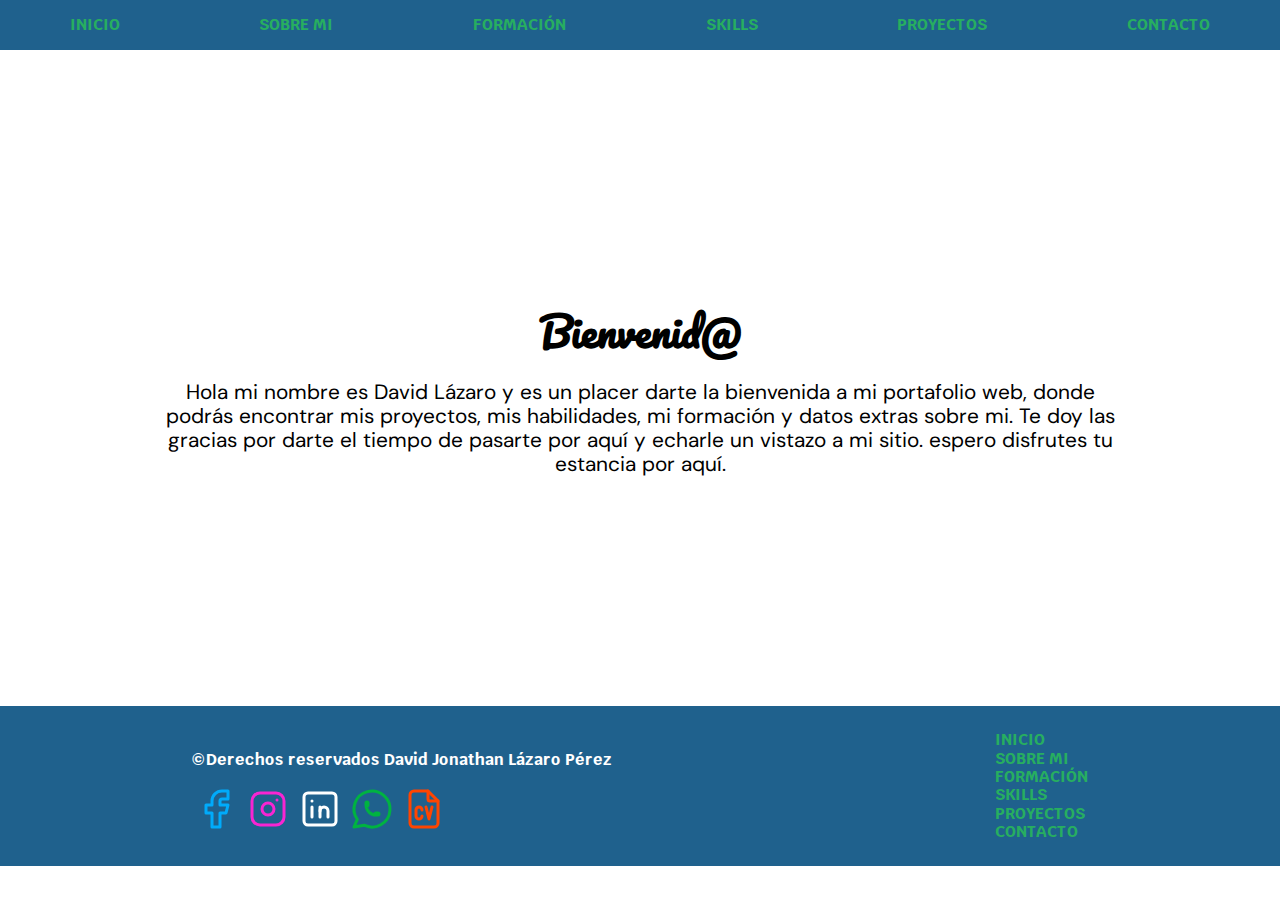
<file: Portafolio/index.html>
<!DOCTYPE html>
<html lang="es">
<head>
    <meta charset="UTF-8">
    <meta name="viewport" content="width=device-width, initial-scale=1.0">
    <link href="https://fonts.googleapis.com/css2?family=DM+Sans:wght@400;500;700&family=Krub:wght@400;700&family=Montserrat:wght@300;400;700&family=Open+Sans:wght@300;400;700&family=PT+Sans:wght@400;700&family=Pacifico&family=Rubik+Dirt&display=swap" rel="stylesheet">
    <link rel="stylesheet" href="css/normalize.css">
    <link rel="stylesheet" href="css/bases.css">
    <link rel="stylesheet" href="css/bienvenida.css">
    <title>Document</title>
</head>
<body>
    <header class="encabezado">
        <div class="navegacion">
            <a class="navegacion__enlace" href="index.html">Inicio</a>
            <a class="navegacion__enlace" href="sobre_mi.html">Sobre Mi</a>
            <a class="navegacion__enlace" href="formacion.html">Formación</a>
            <a class="navegacion__enlace" href="skills.html">Skills</a>
            <a class="navegacion__enlace" href="proyectos.html">Proyectos</a>
            <a class="navegacion__enlace" href="contacto.html">Contacto</a>
        </div>
    </header>

    <main class="principal">
        <h1 class="titulo__bienvenida">Bienvenid@</h1>
        <p class="texto__bienvenida">
            Hola mi nombre es David Lázaro y es un placer darte la bienvenida a mi portafolio web, 
            donde podrás encontrar mis proyectos, mis habilidades, mi formación y datos extras sobre mi. 
            Te doy las gracias por darte el tiempo de pasarte por aquí y echarle un vistazo a mi sitio. 
            espero disfrutes tu estancia por aquí.
        </p>
    </main>

    
        <footer class="footer">

        
            <div>
             <p class="texto__derechos">©Derechos reservados David Jonathan Lázaro Pérez</p>
             <div class="redes__sociales">
                 <a href="https://www.facebook.com/davidjonathan.lazaroperez/?mibextid=ZbWKwL" target="_blank" class="red__social">
                     <svg xmlns="http://www.w3.org/2000/svg" class="icon icon-tabler icon-tabler-brand-facebook" width="48" height="48" viewBox="0 0 24 24" stroke-width="1.5" stroke="#00abfb" fill="none" stroke-linecap="round" stroke-linejoin="round">
                     <path stroke="none" d="M0 0h24v24H0z" fill="none"/>
                     <path d="M7 10v4h3v7h4v-7h3l1 -4h-4v-2a1 1 0 0 1 1 -1h3v-4h-3a5 5 0 0 0 -5 5v2h-3" />
                   </svg>
                 </a>
                 <a href="https://instagram.com/david_jonathan_lp?igshid=NGExMmI2YTkyZg==" target="_blank" class="red__social">
                     <svg xmlns="http://www.w3.org/2000/svg" class="icon icon-tabler icon-tabler-brand-instagram" width="48" height="48" viewBox="0 0 24 24" stroke-width="1.5" stroke=" #f825d2 " fill="none" stroke-linecap="round" stroke-linejoin="round">
                         <path stroke="none" d="M0 0h24v24H0z" fill="none"/>
                         <path d="M4 4m0 4a4 4 0 0 1 4 -4h8a4 4 0 0 1 4 4v8a4 4 0 0 1 -4 4h-8a4 4 0 0 1 -4 -4z" />
                         <path d="M12 12m-3 0a3 3 0 1 0 6 0a3 3 0 1 0 -6 0" />
                         <path d="M16.5 7.5l0 .01" />
                       </svg>
                 </a>
                 <a href="https://www.linkedin.com/in/david-jonathan-l%C3%A1zaro-p%C3%A9rez-686651279" target="_blank" class="red__social">
                     <svg xmlns="http://www.w3.org/2000/svg" class="icon icon-tabler icon-tabler-brand-linkedin" width="48" height="48" viewBox="0 0 24 24" stroke-width="1.5" stroke="#ffffff" fill="none" stroke-linecap="round" stroke-linejoin="round">
                         <path stroke="none" d="M0 0h24v24H0z" fill="none"/>
                         <path d="M4 4m0 2a2 2 0 0 1 2 -2h12a2 2 0 0 1 2 2v12a2 2 0 0 1 -2 2h-12a2 2 0 0 1 -2 -2z" />
                         <path d="M8 11l0 5" />
                         <path d="M8 8l0 .01" />
                         <path d="M12 16l0 -5" />
                         <path d="M16 16v-3a2 2 0 0 0 -4 0" />
                       </svg>
                 </a>
                 <a href="https://api.whatsapp.com/send?phone=5511420551" class="red__social" target="_blank">
                     <svg xmlns="http://www.w3.org/2000/svg" class="icon icon-tabler icon-tabler-brand-whatsapp" width="48" height="48" viewBox="0 0 24 24" stroke-width="1.5" stroke="#00b341" fill="none" stroke-linecap="round" stroke-linejoin="round">
                         <path stroke="none" d="M0 0h24v24H0z" fill="none"/>
                         <path d="M3 21l1.65 -3.8a9 9 0 1 1 3.4 2.9l-5.05 .9" />
                         <path d="M9 10a.5 .5 0 0 0 1 0v-1a.5 .5 0 0 0 -1 0v1a5 5 0 0 0 5 5h1a.5 .5 0 0 0 0 -1h-1a.5 .5 0 0 0 0 1" />
                       </svg>
                 </a>
                 <a href="en_progreso.html">
                    <svg xmlns="http://www.w3.org/2000/svg" class="icon icon-tabler icon-tabler-file-cv" width="48" height="48" viewBox="0 0 24 24" stroke-width="1.5" stroke="#ff4500" fill="none" stroke-linecap="round" stroke-linejoin="round">
                        <path stroke="none" d="M0 0h24v24H0z" fill="none"/>
                        <path d="M14 3v4a1 1 0 0 0 1 1h4" />
                        <path d="M17 21h-10a2 2 0 0 1 -2 -2v-14a2 2 0 0 1 2 -2h7l5 5v11a2 2 0 0 1 -2 2z" />
                        <path d="M11 12.5a1.5 1.5 0 0 0 -3 0v3a1.5 1.5 0 0 0 3 0" />
                        <path d="M13 11l1.5 6l1.5 -6" />
                      </svg>
                 </a>
             </div>
            </div>
             
             <div class="navegacion__footer">
                 <a class="navegacion__enlace" href="index.html">Inicio</a>
                 <a class="navegacion__enlace" href="sobre_mi.html">Sobre Mi</a>
                 <a class="navegacion__enlace" href="formacion.html">Formación</a>
                 <a class="navegacion__enlace" href="skills.html">Skills</a>
                 <a class="navegacion__enlace" href="proyectos.html">Proyectos</a>
                 <a class="navegacion__enlace" href="contacto.html">Contacto</a>
             </div>
 
     </footer>
    
</body>
</html>
</file>
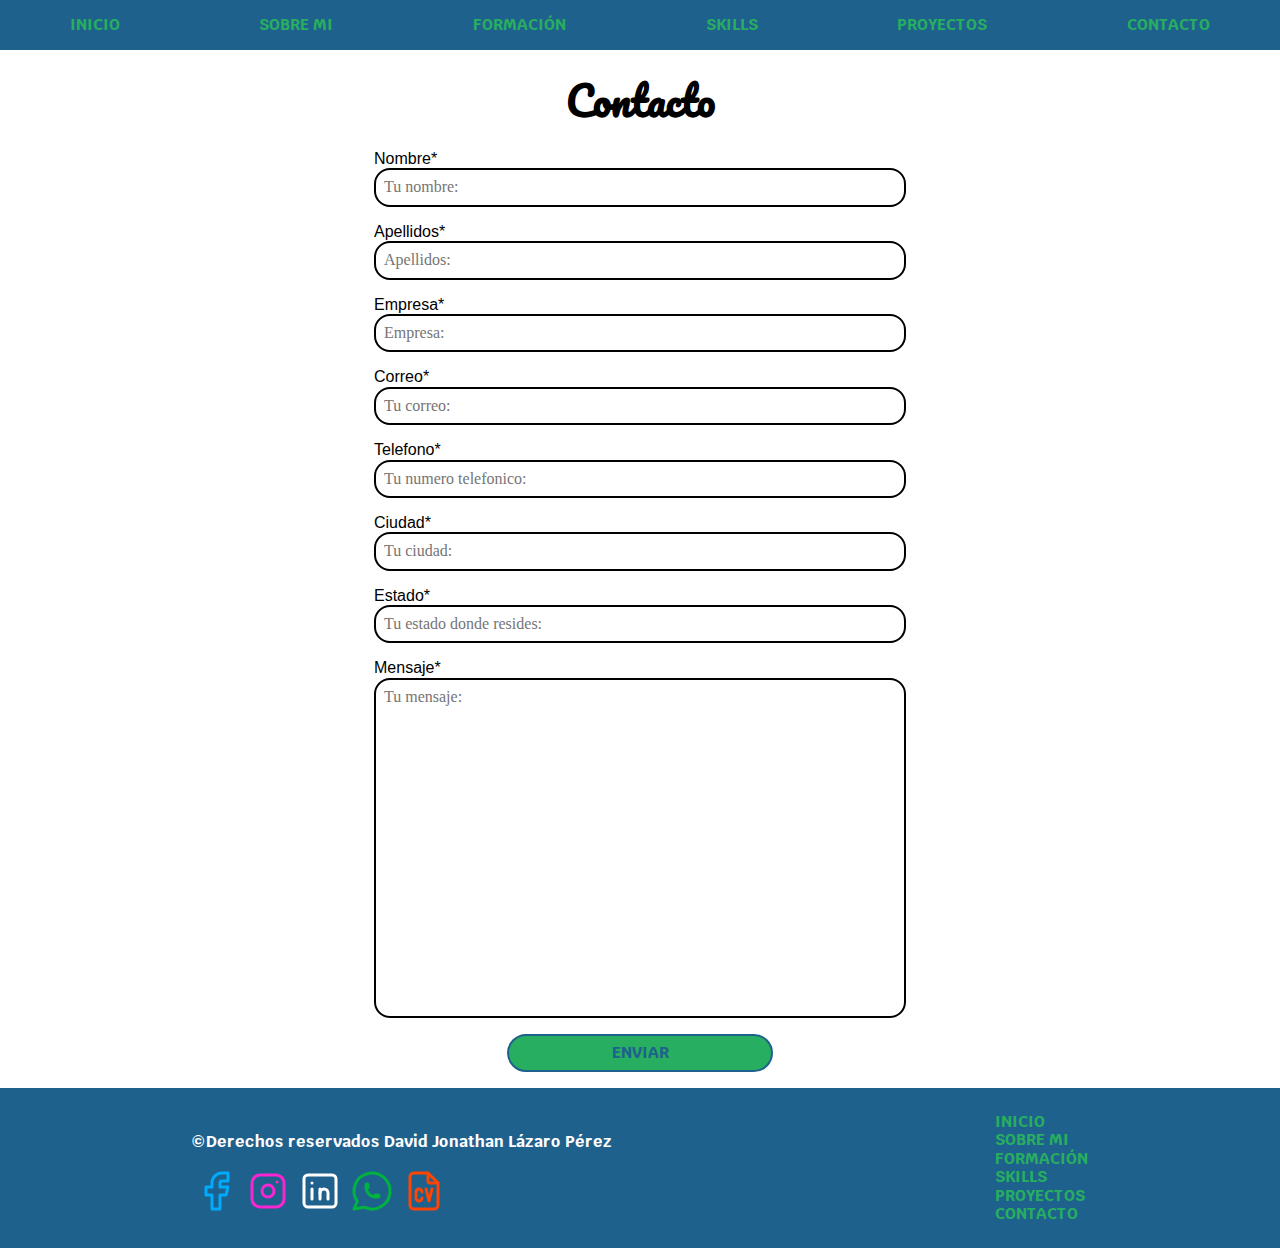
<file: Portafolio/contacto.html>
<!DOCTYPE html>
<html lang="es">
<head>
    <meta charset="UTF-8">
    <meta name="viewport" content="width=device-width, initial-scale=1.0">
    <link href="https://fonts.googleapis.com/css2?family=DM+Sans:wght@400;500;700&family=Krub:wght@400;700&family=Montserrat:wght@300;400;700&family=Open+Sans:wght@300;400;700&family=PT+Sans:wght@400;700&family=Pacifico&family=Rubik+Dirt&display=swap" rel="stylesheet">
    <link rel="stylesheet" href="css/normalize.css">
    <link rel="stylesheet" href="css/bases.css">
    <link rel="stylesheet" href="css/bienvenida.css">
    <link rel="stylesheet" href="css/contacto.css">
    <title>Document</title>
</head>
<body>
    <header class="encabezado">
        <div class="navegacion">
            <a class="navegacion__enlace" href="index.html">Inicio</a>
            <a class="navegacion__enlace" href="sobre_mi.html">Sobre Mi</a>
            <a class="navegacion__enlace" href="formacion.html">Formación</a>
            <a class="navegacion__enlace" href="skills.html">Skills</a>
            <a class="navegacion__enlace" href="proyectos.html">Proyectos</a>
            <a class="navegacion__enlace" href="contacto.html">Contacto</a>
        </div>
    </header>

    <main class="principal__skills">
        <h1 class="titulo__bienvenida">Contacto</h1>
        
        <form action="envio_exitoso.html" class="formulario">
            <div class="campo">
                <label for="nombre">Nombre*</label>
                <input type="text" id="nombre" name="nombre" placeholder="Tu nombre:" data-tipo="nombre" required>
                <span class="input-message-error">Campo invalido</span>
            </div>

            <div class="campo">
                <label for="apellidos">Apellidos*</label>
                <input type="text" id="apellidos" name="apellidos" placeholder="Apellidos:" data-tipo="apellidos" required>
                <span class="input-message-error">Campo invalido</span>
            </div>

            <div class="campo">
                <label for="empresa">Empresa*</label>
                <input type="text" id="empresa" name="empresa" placeholder="Empresa:" data-tipo="empresa" required>
                <span class="input-message-error"></span>
            </div>

            <div class="campo">
                <label for="email">Correo*</label>
                <input type="email" id="email" name="email" placeholder="Tu correo:" data-tipo="email" required>
                <span class="input-message-error"></span>
            </div>

            <div class="campo">
                <label class="input-label" for="telefono">Telefono*</label>
                <input class="input" type="tel" id="telefono" name="telefono" placeholder="Tu numero telefonico:" data-tipo="telefono" required pattern="\d{10}" minlength="10" maxlength="10">
                <span class="input-message-error"></span>
            </div>

            <div class="campo">
                <label for="ciudad">Ciudad*</label>
                <input type="text" id="ciudad" name="ciudad" placeholder="Tu ciudad:" data-tipo="ciudad" required pattern="[\s\S]{4,30}">
                <span class="input-message-error"></span>
            </div>

            <div class="campo">
                <label for="estado">Estado*</label>
                <input type="text" id="estado" name="estado" placeholder="Tu estado donde resides:" data-tipo="estado" required pattern="[\s\S]{4,30}">
                <span class="input-message-error"></span>
            </div>

            <div class="campo">
                <label for="mensaje">Mensaje*</label>
                <textarea name="mensaje" id="mensaje" placeholder="Tu mensaje:" data-tipo="mensaje" required pattern="[\s\S]{4,500}" minlength="4"></textarea>
                <span class="input-message-error"></span>
            </div>

            <button id="btn-enviar">Enviar</button>

        </form>

    </main>

    <footer class="footer">

        
           <div>
            <p class="texto__derechos">©Derechos reservados David Jonathan Lázaro Pérez</p>
            <div class="redes__sociales">
                <a href="https://www.facebook.com/davidjonathan.lazaroperez/?mibextid=ZbWKwL" target="_blank" class="red__social">
                    <svg xmlns="http://www.w3.org/2000/svg" class="icon icon-tabler icon-tabler-brand-facebook" width="48" height="48" viewBox="0 0 24 24" stroke-width="1.5" stroke="#00abfb" fill="none" stroke-linecap="round" stroke-linejoin="round">
                    <path stroke="none" d="M0 0h24v24H0z" fill="none"/>
                    <path d="M7 10v4h3v7h4v-7h3l1 -4h-4v-2a1 1 0 0 1 1 -1h3v-4h-3a5 5 0 0 0 -5 5v2h-3" />
                  </svg>
                </a>
                <a href="https://instagram.com/david_jonathan_lp?igshid=NGExMmI2YTkyZg==" target="_blank" class="red__social">
                    <svg xmlns="http://www.w3.org/2000/svg" class="icon icon-tabler icon-tabler-brand-instagram" width="48" height="48" viewBox="0 0 24 24" stroke-width="1.5" stroke=" #f825d2 " fill="none" stroke-linecap="round" stroke-linejoin="round">
                        <path stroke="none" d="M0 0h24v24H0z" fill="none"/>
                        <path d="M4 4m0 4a4 4 0 0 1 4 -4h8a4 4 0 0 1 4 4v8a4 4 0 0 1 -4 4h-8a4 4 0 0 1 -4 -4z" />
                        <path d="M12 12m-3 0a3 3 0 1 0 6 0a3 3 0 1 0 -6 0" />
                        <path d="M16.5 7.5l0 .01" />
                      </svg>
                </a>
                <a href="https://www.linkedin.com/in/david-jonathan-l%C3%A1zaro-p%C3%A9rez-686651279" target="_blank" class="red__social">
                    <svg xmlns="http://www.w3.org/2000/svg" class="icon icon-tabler icon-tabler-brand-linkedin" width="48" height="48" viewBox="0 0 24 24" stroke-width="1.5" stroke="#ffffff" fill="none" stroke-linecap="round" stroke-linejoin="round">
                        <path stroke="none" d="M0 0h24v24H0z" fill="none"/>
                        <path d="M4 4m0 2a2 2 0 0 1 2 -2h12a2 2 0 0 1 2 2v12a2 2 0 0 1 -2 2h-12a2 2 0 0 1 -2 -2z" />
                        <path d="M8 11l0 5" />
                        <path d="M8 8l0 .01" />
                        <path d="M12 16l0 -5" />
                        <path d="M16 16v-3a2 2 0 0 0 -4 0" />
                      </svg>
                </a>
                <a href="https://api.whatsapp.com/send?phone=5511420551" class="red__social" target="_blank">
                    <svg xmlns="http://www.w3.org/2000/svg" class="icon icon-tabler icon-tabler-brand-whatsapp" width="48" height="48" viewBox="0 0 24 24" stroke-width="1.5" stroke="#00b341" fill="none" stroke-linecap="round" stroke-linejoin="round">
                        <path stroke="none" d="M0 0h24v24H0z" fill="none"/>
                        <path d="M3 21l1.65 -3.8a9 9 0 1 1 3.4 2.9l-5.05 .9" />
                        <path d="M9 10a.5 .5 0 0 0 1 0v-1a.5 .5 0 0 0 -1 0v1a5 5 0 0 0 5 5h1a.5 .5 0 0 0 0 -1h-1a.5 .5 0 0 0 0 1" />
                      </svg>
                </a>
                <a href="en_progreso.html">
                    <svg xmlns="http://www.w3.org/2000/svg" class="icon icon-tabler icon-tabler-file-cv" width="48" height="48" viewBox="0 0 24 24" stroke-width="1.5" stroke="#ff4500" fill="none" stroke-linecap="round" stroke-linejoin="round">
                        <path stroke="none" d="M0 0h24v24H0z" fill="none"/>
                        <path d="M14 3v4a1 1 0 0 0 1 1h4" />
                        <path d="M17 21h-10a2 2 0 0 1 -2 -2v-14a2 2 0 0 1 2 -2h7l5 5v11a2 2 0 0 1 -2 2z" />
                        <path d="M11 12.5a1.5 1.5 0 0 0 -3 0v3a1.5 1.5 0 0 0 3 0" />
                        <path d="M13 11l1.5 6l1.5 -6" />
                      </svg>
                 </a>
            </div>
           </div>
            
            <div class="navegacion__footer">
                <a class="navegacion__enlace" href="index.html">Inicio</a>
                <a class="navegacion__enlace" href="sobre_mi.html">Sobre Mi</a>
                <a class="navegacion__enlace" href="formacion.html">Formación</a>
                <a class="navegacion__enlace" href="skills.html">Skills</a>
                <a class="navegacion__enlace" href="proyectos.html">Proyectos</a>
                <a class="navegacion__enlace" href="contacto.html">Contacto</a>
            </div>

    </footer>

    <script src="js/app.js" type="module"></script>

</body>
</html>
</file>
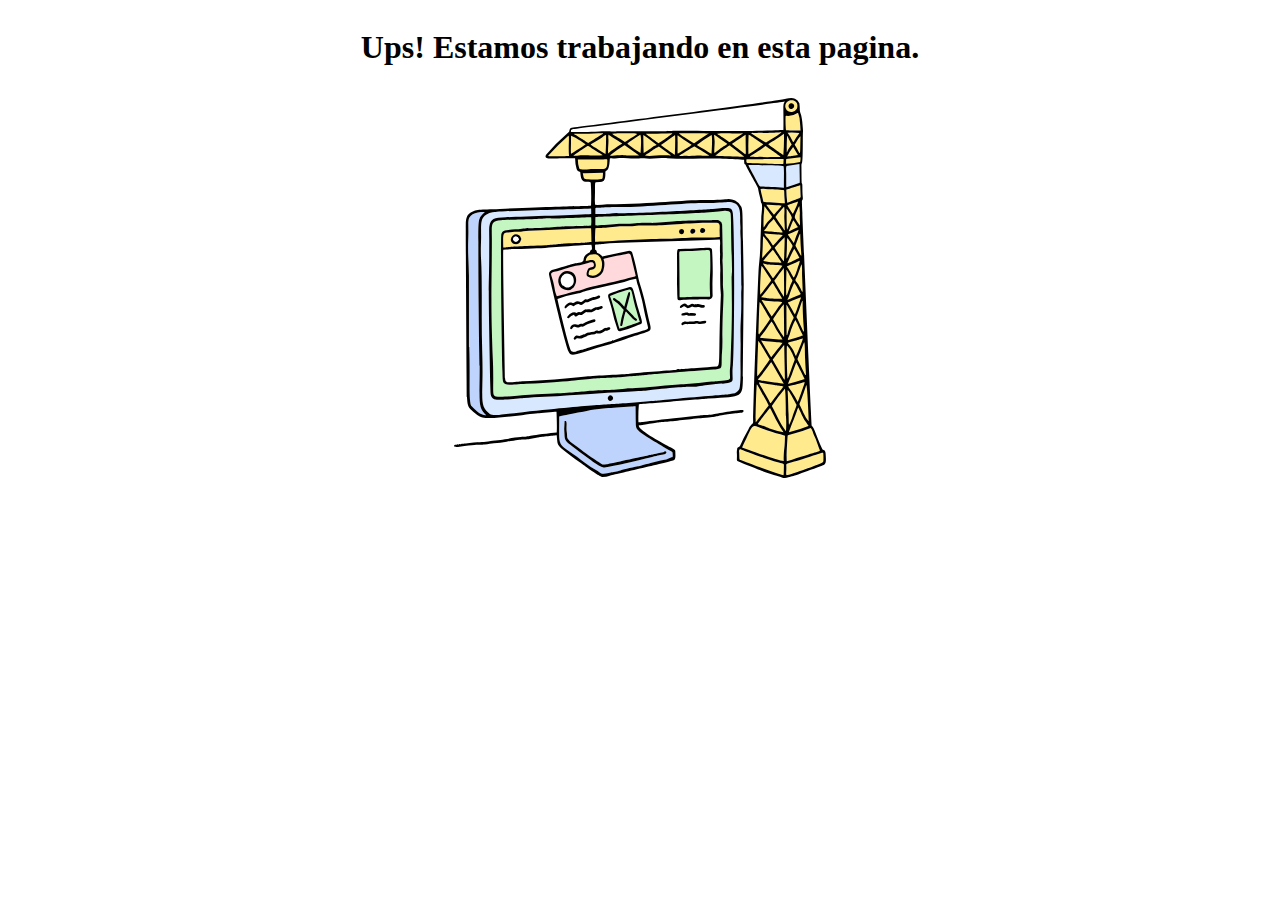
<file: Portafolio/en_progreso.html>
<!DOCTYPE html>
<html lang="en">
<head>
    <meta charset="UTF-8">
    <meta name="viewport" content="width=device-width, initial-scale=1.0">
    <link rel="stylesheet" href="css/en_progreso.css">
    <title>Document</title>
</head>
<body>
    
    <main class="provicional">
        <h1>Ups! Estamos trabajando en esta pagina.</h1>
        <img src="img/product-site-builder.svg" alt="">
    </main>
</body>
</html>
</file>
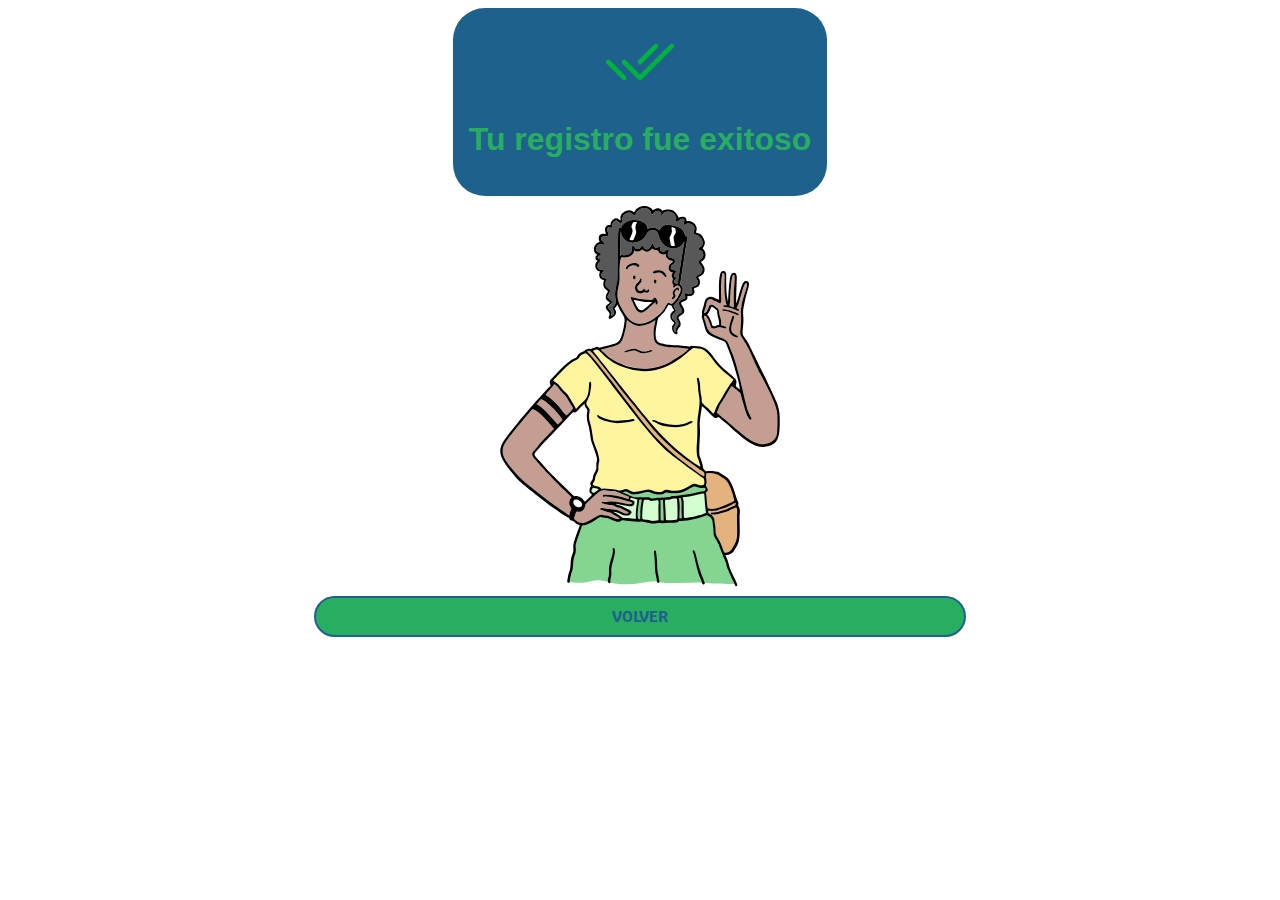
<file: Portafolio/envio_exitoso.html>
<!DOCTYPE html>
<html lang="en">
<head>
    <meta charset="UTF-8">
    <meta name="viewport" content="width=device-width, initial-scale=1.0">
    <link href="https://fonts.googleapis.com/css2?family=DM+Sans:wght@400;500;700&family=Krub:wght@400;700&family=Montserrat:wght@300;400;700&family=Open+Sans:wght@300;400;700&family=PT+Sans:wght@400;700&family=Pacifico&family=Rubik+Dirt&display=swap" rel="stylesheet"> 
    <link rel="stylesheet" href="css/bases.css">
    <link rel="stylesheet" href="css/envio_exitoso.css">
    <title>Formulario Dev</title>
</head>
<body>

    <main class="alerta_main">
        
        <div class="alerta">
            <svg xmlns="http://www.w3.org/2000/svg" class="icon icon-tabler icon-tabler-checks" width="76" height="76" viewBox="0 0 24 24" stroke-width="1.5" stroke="#00b341" fill="none" stroke-linecap="round" stroke-linejoin="round">
                <path stroke="none" d="M0 0h24v24H0z" fill="none"/>
                <path d="M7 12l5 5l10 -10" />
                <path d="M2 12l5 5m5 -5l5 -5" />
              </svg>
            <h1 class="texto__alerta">Tu registro fue exitoso</h1>
        </div>

        <img src="img/all-good.svg" alt="Imagen de todo bien">
        <a href="contacto.html" class="boton__volver">Volver</a>
    </main>
</body>
</html>
</file>
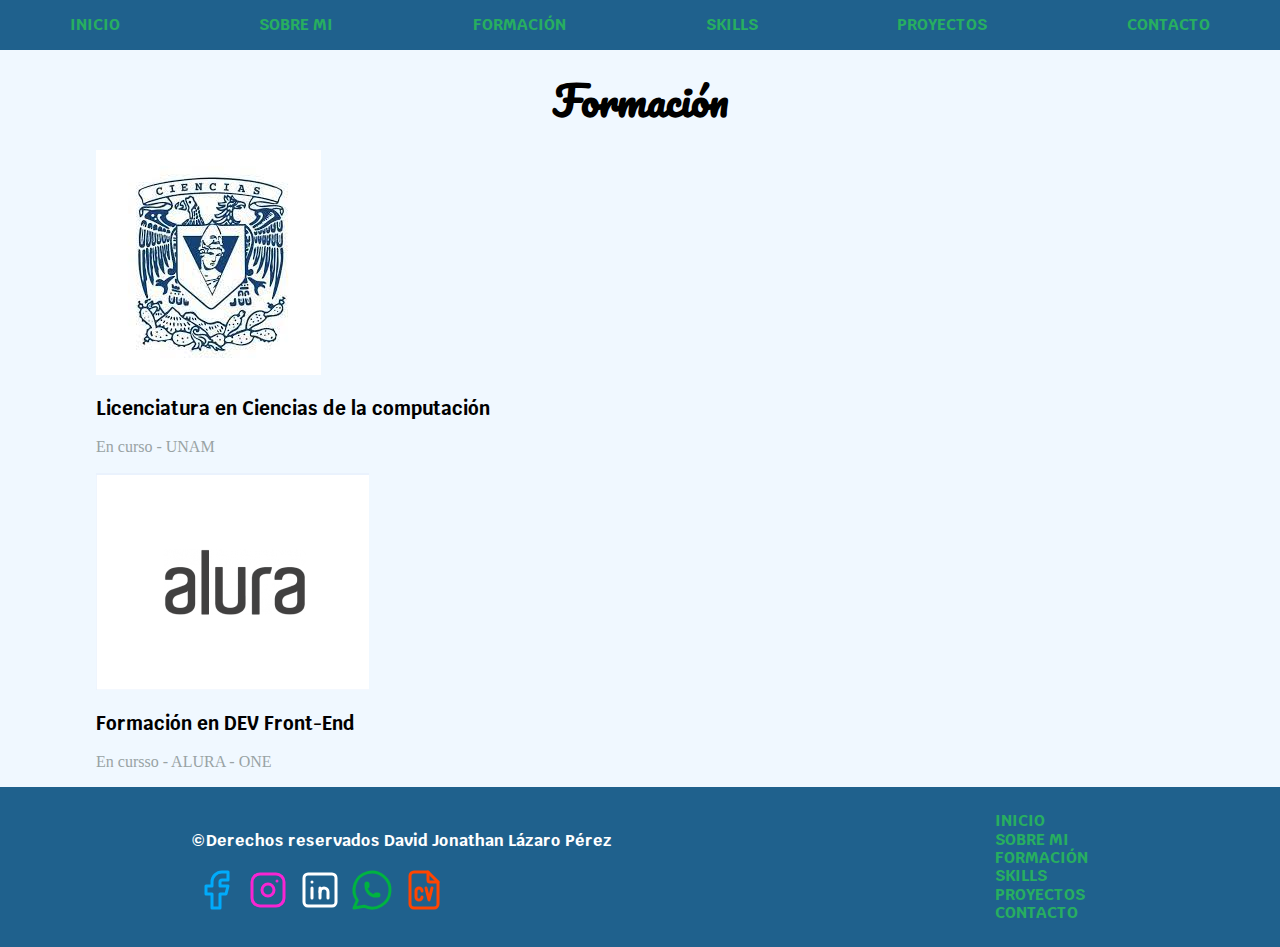
<file: Portafolio/formacion.html>
<!DOCTYPE html>
<html lang="es">
<head>
    <meta charset="UTF-8">
    <meta name="viewport" content="width=device-width, initial-scale=1.0">
    <link href="https://fonts.googleapis.com/css2?family=DM+Sans:wght@400;500;700&family=Krub:wght@400;700&family=Montserrat:wght@300;400;700&family=Open+Sans:wght@300;400;700&family=PT+Sans:wght@400;700&family=Pacifico&family=Rubik+Dirt&display=swap" rel="stylesheet">
    <link rel="stylesheet" href="css/normalize.css">
    <link rel="stylesheet" href="css/bases.css">
    <link rel="stylesheet" href="css/bienvenida.css">
    <link rel="stylesheet" href="css/formacion.css">
    <title>Document</title>
</head>
<body>
    <header class="encabezado">
        <div class="navegacion">
            <a class="navegacion__enlace" href="index.html">Inicio</a>
            <a class="navegacion__enlace" href="sobre_mi.html">Sobre Mi</a>
            <a class="navegacion__enlace" href="formacion.html">Formación</a>
            <a class="navegacion__enlace" href="skills.html">Skills</a>
            <a class="navegacion__enlace" href="proyectos.html">Proyectos</a>
            <a class="navegacion__enlace" href="contacto.html">Contacto</a>
        </div>
    </header>

    <main class="principal_sobre_mi">
        <h1 class="titulo__bienvenida">Formación</h1>
        
        <div class="formaciones contenedor">
            <div class="formacion">
                <img src="img/Facultad-de-ciencias.jpg" alt="Logo de la facultad de ciencias UNAM">
                <h3 class="titulo__formacion">Licenciatura en Ciencias de la computación</h3>
                <p class="status__curso">En curso - UNAM</p>
            </div>

            <div>
                <img src="img/logo-alura.png" alt="Logo de ALURA">
                <h3 class="titulo__formacion">Formación en DEV Front-End</h3>
                <p class="status__curso">En cursso - ALURA - ONE</p>
            </div>
        </div>

    </main>

    <footer class="footer">

        
           <div>
            <p class="texto__derechos">©Derechos reservados David Jonathan Lázaro Pérez</p>
            <div class="redes__sociales">
                <a href="https://www.facebook.com/davidjonathan.lazaroperez/?mibextid=ZbWKwL" target="_blank" class="red__social">
                    <svg xmlns="http://www.w3.org/2000/svg" class="icon icon-tabler icon-tabler-brand-facebook" width="48" height="48" viewBox="0 0 24 24" stroke-width="1.5" stroke="#00abfb" fill="none" stroke-linecap="round" stroke-linejoin="round">
                    <path stroke="none" d="M0 0h24v24H0z" fill="none"/>
                    <path d="M7 10v4h3v7h4v-7h3l1 -4h-4v-2a1 1 0 0 1 1 -1h3v-4h-3a5 5 0 0 0 -5 5v2h-3" />
                  </svg>
                </a>
                <a href="https://instagram.com/david_jonathan_lp?igshid=NGExMmI2YTkyZg==" target="_blank" class="red__social">
                    <svg xmlns="http://www.w3.org/2000/svg" class="icon icon-tabler icon-tabler-brand-instagram" width="48" height="48" viewBox="0 0 24 24" stroke-width="1.5" stroke=" #f825d2 " fill="none" stroke-linecap="round" stroke-linejoin="round">
                        <path stroke="none" d="M0 0h24v24H0z" fill="none"/>
                        <path d="M4 4m0 4a4 4 0 0 1 4 -4h8a4 4 0 0 1 4 4v8a4 4 0 0 1 -4 4h-8a4 4 0 0 1 -4 -4z" />
                        <path d="M12 12m-3 0a3 3 0 1 0 6 0a3 3 0 1 0 -6 0" />
                        <path d="M16.5 7.5l0 .01" />
                      </svg>
                </a>
                <a href="https://www.linkedin.com/in/david-jonathan-l%C3%A1zaro-p%C3%A9rez-686651279" target="_blank" class="red__social">
                    <svg xmlns="http://www.w3.org/2000/svg" class="icon icon-tabler icon-tabler-brand-linkedin" width="48" height="48" viewBox="0 0 24 24" stroke-width="1.5" stroke="#ffffff" fill="none" stroke-linecap="round" stroke-linejoin="round">
                        <path stroke="none" d="M0 0h24v24H0z" fill="none"/>
                        <path d="M4 4m0 2a2 2 0 0 1 2 -2h12a2 2 0 0 1 2 2v12a2 2 0 0 1 -2 2h-12a2 2 0 0 1 -2 -2z" />
                        <path d="M8 11l0 5" />
                        <path d="M8 8l0 .01" />
                        <path d="M12 16l0 -5" />
                        <path d="M16 16v-3a2 2 0 0 0 -4 0" />
                      </svg>
                </a>
                <a href="https://api.whatsapp.com/send?phone=5511420551" class="red__social" target="_blank">
                    <svg xmlns="http://www.w3.org/2000/svg" class="icon icon-tabler icon-tabler-brand-whatsapp" width="48" height="48" viewBox="0 0 24 24" stroke-width="1.5" stroke="#00b341" fill="none" stroke-linecap="round" stroke-linejoin="round">
                        <path stroke="none" d="M0 0h24v24H0z" fill="none"/>
                        <path d="M3 21l1.65 -3.8a9 9 0 1 1 3.4 2.9l-5.05 .9" />
                        <path d="M9 10a.5 .5 0 0 0 1 0v-1a.5 .5 0 0 0 -1 0v1a5 5 0 0 0 5 5h1a.5 .5 0 0 0 0 -1h-1a.5 .5 0 0 0 0 1" />
                      </svg>
                </a>
                <a href="en_progreso.html">
                    <svg xmlns="http://www.w3.org/2000/svg" class="icon icon-tabler icon-tabler-file-cv" width="48" height="48" viewBox="0 0 24 24" stroke-width="1.5" stroke="#ff4500" fill="none" stroke-linecap="round" stroke-linejoin="round">
                        <path stroke="none" d="M0 0h24v24H0z" fill="none"/>
                        <path d="M14 3v4a1 1 0 0 0 1 1h4" />
                        <path d="M17 21h-10a2 2 0 0 1 -2 -2v-14a2 2 0 0 1 2 -2h7l5 5v11a2 2 0 0 1 -2 2z" />
                        <path d="M11 12.5a1.5 1.5 0 0 0 -3 0v3a1.5 1.5 0 0 0 3 0" />
                        <path d="M13 11l1.5 6l1.5 -6" />
                      </svg>
                 </a>
            </div>
           </div>
            
            <div class="navegacion__footer">
                <a class="navegacion__enlace" href="index.html">Inicio</a>
                <a class="navegacion__enlace" href="sobre_mi.html">Sobre Mi</a>
                <a class="navegacion__enlace" href="formacion.html">Formación</a>
                <a class="navegacion__enlace" href="skills.html">Skills</a>
                <a class="navegacion__enlace" href="proyectos.html">Proyectos</a>
                <a class="navegacion__enlace" href="contacto.html">Contacto</a>
            </div>

    </footer>
</body>
</html>
</file>
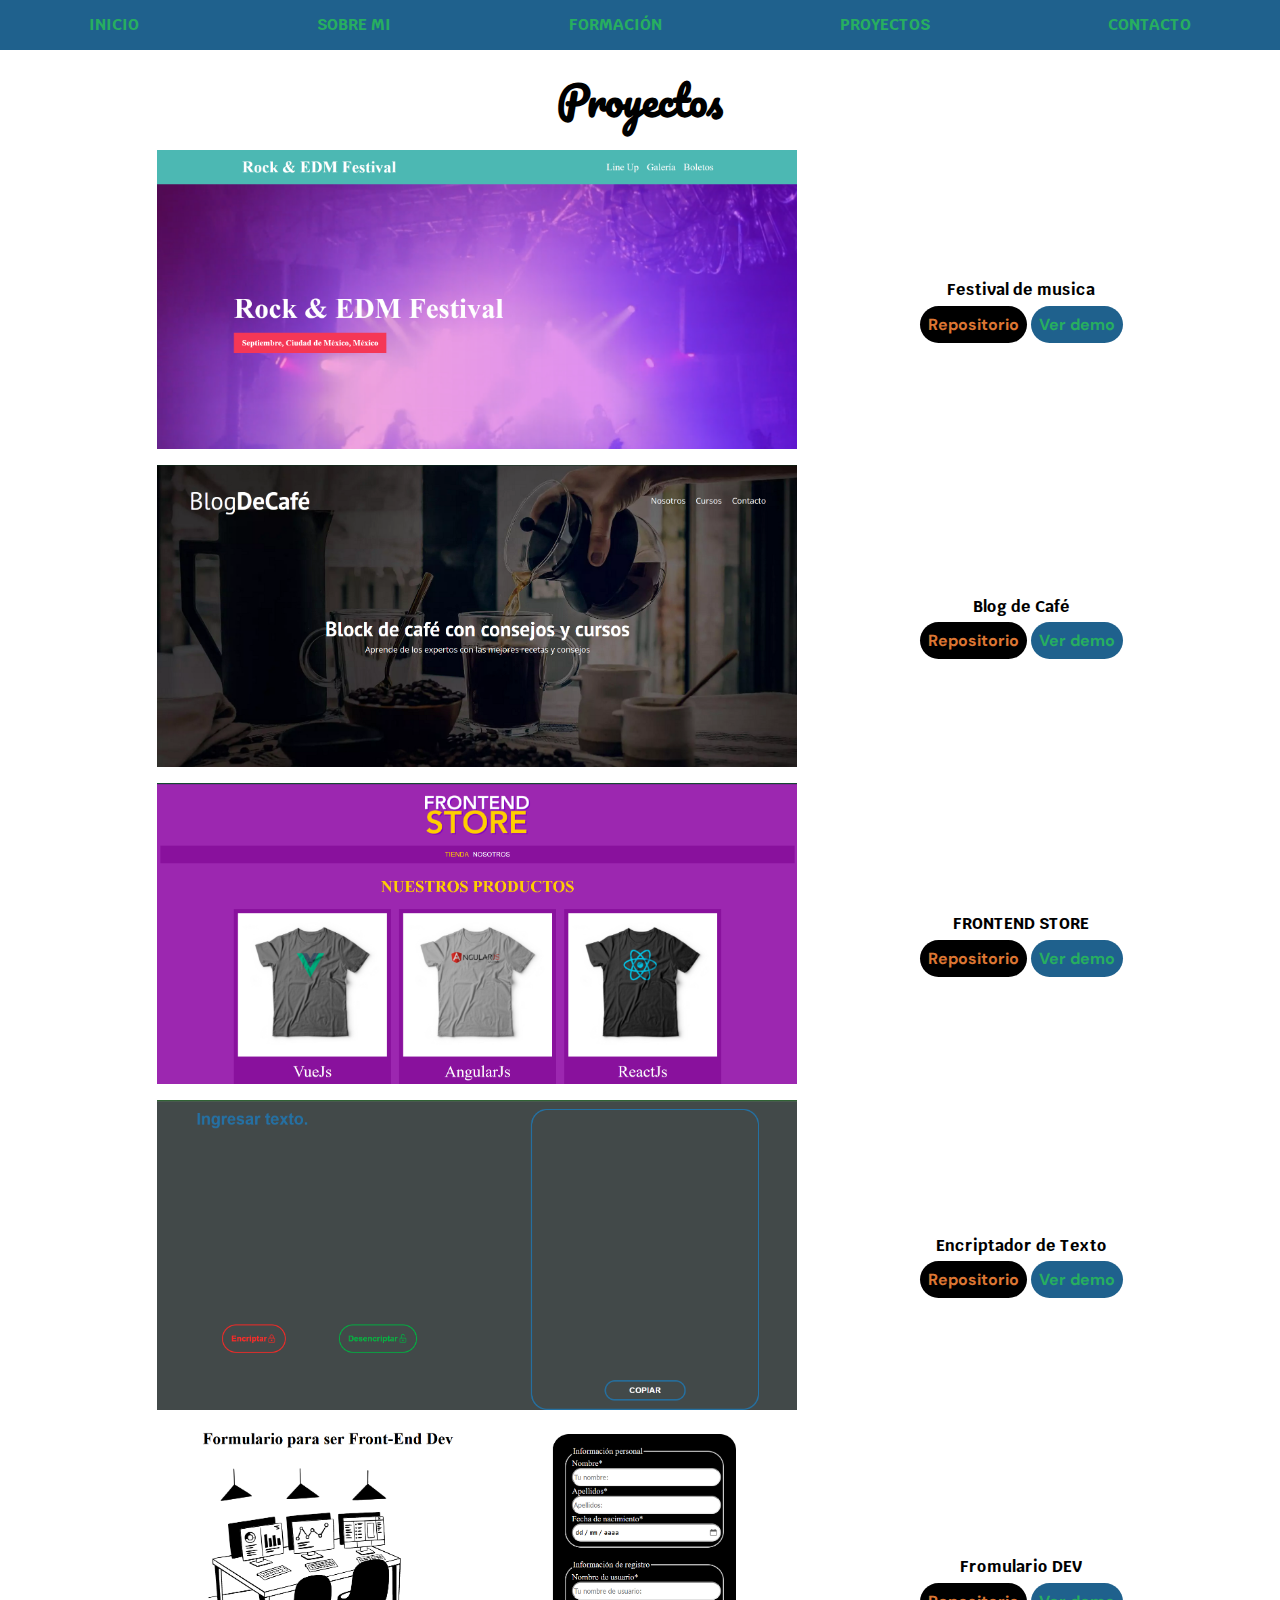
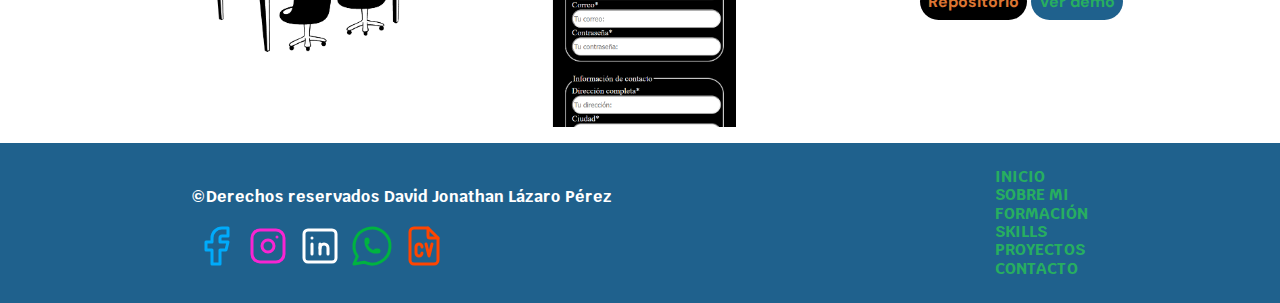
<file: Portafolio/proyectos.html>
<!DOCTYPE html>
<html lang="es">
<head>
    <meta charset="UTF-8">
    <meta name="viewport" content="width=device-width, initial-scale=1.0">
    <link href="https://fonts.googleapis.com/css2?family=DM+Sans:wght@400;500;700&family=Krub:wght@400;700&family=Montserrat:wght@300;400;700&family=Open+Sans:wght@300;400;700&family=PT+Sans:wght@400;700&family=Pacifico&family=Rubik+Dirt&display=swap" rel="stylesheet">
    <link rel="stylesheet" href="css/normalize.css">
    <link rel="stylesheet" href="css/bases.css">
    <link rel="stylesheet" href="css/bienvenida.css">
    <link rel="stylesheet" href="css/proyectos.css">
    <title>Document</title>
</head>
<body>
    <header class="encabezado">
        <div class="navegacion">
            <a class="navegacion__enlace" href="index.html">Inicio</a>
            <a class="navegacion__enlace" href="sobre_mi.html">Sobre Mi</a>
            <a class="navegacion__enlace" href="formacion.html">Formación</a>
            <a class="navegacion__enlace" href="proyectos.html">Proyectos</a>
            <a class="navegacion__enlace" href="contacto.html">Contacto</a>
        </div>
    </header>

    <main class="principal__formacion contenedor">
        <h1 class="titulo__bienvenida">Proyectos</h1>
        
        <div class="proyecto">
            <img class="proyecto__imagen" src="img/Festival_de_musica.png" alt="Imagen de proyecto festival de musica">
            <div class="proyecto__info">
                <p class="proyecto__titulo">Festival de musica</p>
                <div class="proyecto__botones">
                    <a href="https://github.com/Dabit6432/ejercicios-web/tree/main/FestivalMusica_inicio" class="boton__repositorio" target="_blank">Repositorio</a>
                    <a href="https://festival-de-musica-by-david.netlify.app/" class="boton__demo" target="_blank">Ver demo</a>
                </div>
            </div>
        </div>

        <div class="proyecto">
            <img class="proyecto__imagen" src="img/Blog-de-cafe.png" alt="Imagen de proyecto blog de café">
            <div class="proyecto__info">
                <p class="proyecto__titulo">Blog de Café</p>
                <div class="proyecto__botones">
                    <a href="https://github.com/Dabit6432/ejercicios-web/tree/main/blogdecafe_fin" class="boton__repositorio" target="_blank">Repositorio</a>
                    <a href="https://elblog-de-cafe-de-david.netlify.app/" class="boton__demo" target="_blank">Ver demo</a>
                </div>
            </div>
        </div>

        <div class="proyecto">
            <img class="proyecto__imagen" src="img/FRONTEND-STORE.png" alt="Imagen de proyecto FRONTEND STORE">
            <div class="proyecto__info">
                <p class="proyecto__titulo">FRONTEND STORE</p>
                <div class="proyecto__botones">
                    <a href="https://github.com/Dabit6432/ejercicios-web/tree/main/FrontEndStore_inicio" class="boton__repositorio" target="_blank">Repositorio</a>
                    <a href="https://frontend-store-davidlp.netlify.app/index.html" class="boton__demo" target="_blank">Ver demo</a>
                </div>
            </div>
        </div>

        <div class="proyecto">
            <img class="proyecto__imagen" src="img/encriptador-texto.png" alt="Imagen de proyecto Encriptador de Texto">
            <div class="proyecto__info">
                <p class="proyecto__titulo">Encriptador de Texto</p>
                <div class="proyecto__botones">
                    <a href="https://github.com/Dabit6432/ejercicios-web/tree/main/Encriptador-texto" class="boton__repositorio" target="_blank">Repositorio</a>
                    <a href="https://encriptador-d-texto.netlify.app/" class="boton__demo" target="_blank">Ver demo</a>
                </div>
            </div>
        </div>


        <div class="proyecto">
            <img class="proyecto__imagen" src="img/FORMULARIO-DEV.png" alt="Imagen de proyecto Formulario DEV">
            <div class="proyecto__info">
                <p class="proyecto__titulo">Fromulario DEV</p>
                <div class="proyecto__botones">
                    <a href="https://github.com/Dabit6432/ejercicios-web/tree/main/formulario-validaciones-miVersion" class="boton__repositorio" target="_blank">Repositorio</a>
                    <a href="https://registration-dev.netlify.app/" class="boton__demo" target="_blank">Ver demo</a>
                </div>
            </div>
        </div>
        
        

    </main>

    <footer class="footer">

        
           <div>
            <p class="texto__derechos">©Derechos reservados David Jonathan Lázaro Pérez</p>
            <div class="redes__sociales">
                <a href="https://www.facebook.com/davidjonathan.lazaroperez/?mibextid=ZbWKwL" target="_blank" class="red__social">
                    <svg xmlns="http://www.w3.org/2000/svg" class="icon icon-tabler icon-tabler-brand-facebook" width="48" height="48" viewBox="0 0 24 24" stroke-width="1.5" stroke="#00abfb" fill="none" stroke-linecap="round" stroke-linejoin="round">
                    <path stroke="none" d="M0 0h24v24H0z" fill="none"/>
                    <path d="M7 10v4h3v7h4v-7h3l1 -4h-4v-2a1 1 0 0 1 1 -1h3v-4h-3a5 5 0 0 0 -5 5v2h-3" />
                  </svg>
                </a>
                <a href="https://instagram.com/david_jonathan_lp?igshid=NGExMmI2YTkyZg==" target="_blank" class="red__social">
                    <svg xmlns="http://www.w3.org/2000/svg" class="icon icon-tabler icon-tabler-brand-instagram" width="48" height="48" viewBox="0 0 24 24" stroke-width="1.5" stroke=" #f825d2 " fill="none" stroke-linecap="round" stroke-linejoin="round">
                        <path stroke="none" d="M0 0h24v24H0z" fill="none"/>
                        <path d="M4 4m0 4a4 4 0 0 1 4 -4h8a4 4 0 0 1 4 4v8a4 4 0 0 1 -4 4h-8a4 4 0 0 1 -4 -4z" />
                        <path d="M12 12m-3 0a3 3 0 1 0 6 0a3 3 0 1 0 -6 0" />
                        <path d="M16.5 7.5l0 .01" />
                      </svg>
                </a>
                <a href="https://www.linkedin.com/in/david-jonathan-l%C3%A1zaro-p%C3%A9rez-686651279" target="_blank" class="red__social">
                    <svg xmlns="http://www.w3.org/2000/svg" class="icon icon-tabler icon-tabler-brand-linkedin" width="48" height="48" viewBox="0 0 24 24" stroke-width="1.5" stroke="#ffffff" fill="none" stroke-linecap="round" stroke-linejoin="round">
                        <path stroke="none" d="M0 0h24v24H0z" fill="none"/>
                        <path d="M4 4m0 2a2 2 0 0 1 2 -2h12a2 2 0 0 1 2 2v12a2 2 0 0 1 -2 2h-12a2 2 0 0 1 -2 -2z" />
                        <path d="M8 11l0 5" />
                        <path d="M8 8l0 .01" />
                        <path d="M12 16l0 -5" />
                        <path d="M16 16v-3a2 2 0 0 0 -4 0" />
                      </svg>
                </a>
                <a href="https://api.whatsapp.com/send?phone=5511420551" class="red__social" target="_blank">
                    <svg xmlns="http://www.w3.org/2000/svg" class="icon icon-tabler icon-tabler-brand-whatsapp" width="48" height="48" viewBox="0 0 24 24" stroke-width="1.5" stroke="#00b341" fill="none" stroke-linecap="round" stroke-linejoin="round">
                        <path stroke="none" d="M0 0h24v24H0z" fill="none"/>
                        <path d="M3 21l1.65 -3.8a9 9 0 1 1 3.4 2.9l-5.05 .9" />
                        <path d="M9 10a.5 .5 0 0 0 1 0v-1a.5 .5 0 0 0 -1 0v1a5 5 0 0 0 5 5h1a.5 .5 0 0 0 0 -1h-1a.5 .5 0 0 0 0 1" />
                      </svg>
                </a>
                <a href="en_progreso.html">
                    <svg xmlns="http://www.w3.org/2000/svg" class="icon icon-tabler icon-tabler-file-cv" width="48" height="48" viewBox="0 0 24 24" stroke-width="1.5" stroke="#ff4500" fill="none" stroke-linecap="round" stroke-linejoin="round">
                        <path stroke="none" d="M0 0h24v24H0z" fill="none"/>
                        <path d="M14 3v4a1 1 0 0 0 1 1h4" />
                        <path d="M17 21h-10a2 2 0 0 1 -2 -2v-14a2 2 0 0 1 2 -2h7l5 5v11a2 2 0 0 1 -2 2z" />
                        <path d="M11 12.5a1.5 1.5 0 0 0 -3 0v3a1.5 1.5 0 0 0 3 0" />
                        <path d="M13 11l1.5 6l1.5 -6" />
                      </svg>
                 </a>
            </div>
           </div>
            
            <div class="navegacion__footer">
                <a class="navegacion__enlace" href="index.html">Inicio</a>
                <a class="navegacion__enlace" href="sobre_mi.html">Sobre Mi</a>
                <a class="navegacion__enlace" href="formacion.html">Formación</a>
                <a class="navegacion__enlace" href="skills.html">Skills</a>
                <a class="navegacion__enlace" href="proyectos.html">Proyectos</a>
                <a class="navegacion__enlace" href="contacto.html">Contacto</a>
            </div>

    </footer>
</body>
</html>
</file>
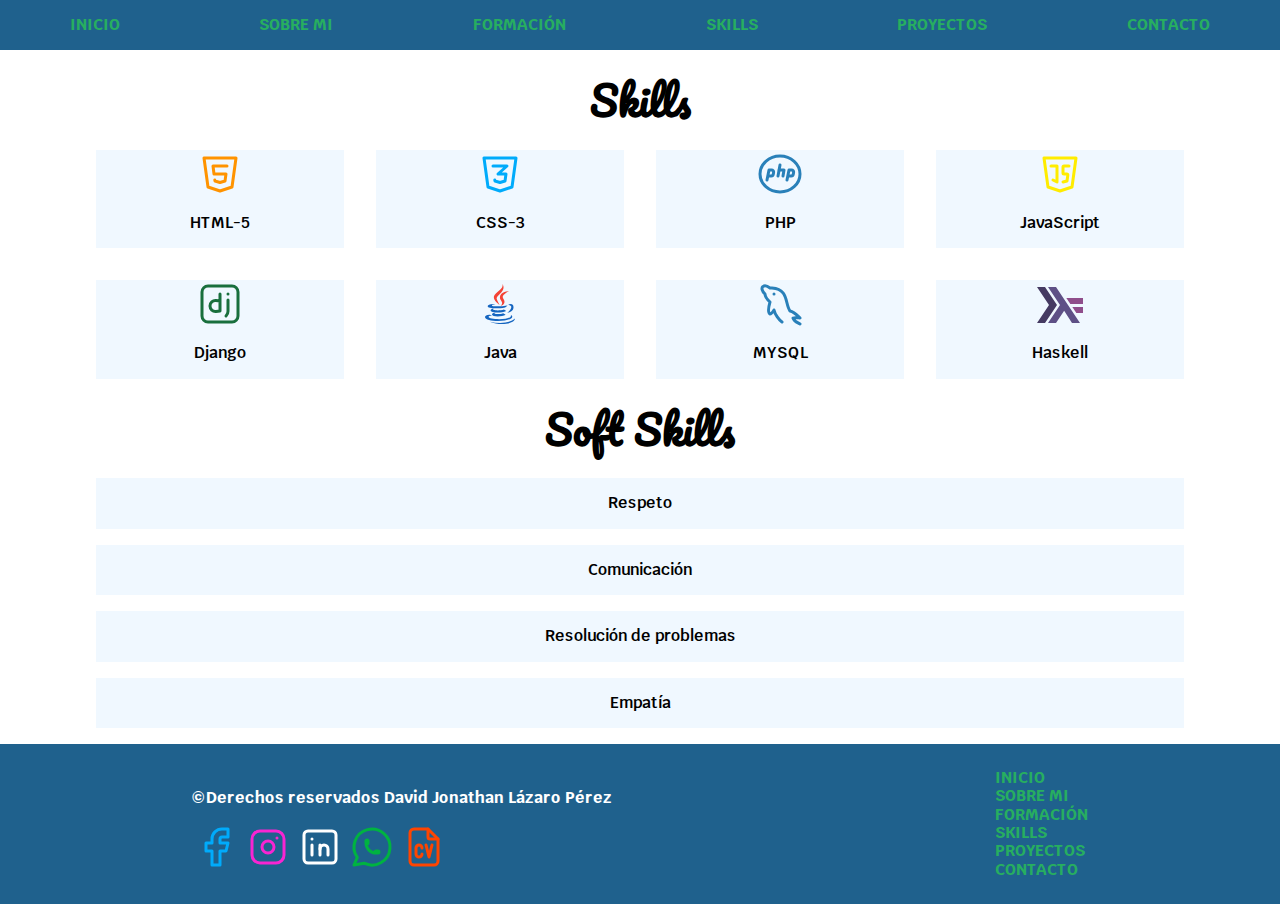
<file: Portafolio/skills.html>
<!DOCTYPE html>
<html lang="es">
<head>
    <meta charset="UTF-8">
    <meta name="viewport" content="width=device-width, initial-scale=1.0">
    <link href="https://fonts.googleapis.com/css2?family=DM+Sans:wght@400;500;700&family=Krub:wght@400;700&family=Montserrat:wght@300;400;700&family=Open+Sans:wght@300;400;700&family=PT+Sans:wght@400;700&family=Pacifico&family=Rubik+Dirt&display=swap" rel="stylesheet">
    <link rel="stylesheet" href="css/normalize.css">
    <link rel="stylesheet" href="css/bases.css">
    <link rel="stylesheet" href="css/bienvenida.css">
    <link rel="stylesheet" href="css/skills.css">
    <title>Document</title>
</head>
<body>
    <header class="encabezado">
        <div class="navegacion">
            <a class="navegacion__enlace" href="index.html">Inicio</a>
            <a class="navegacion__enlace" href="sobre_mi.html">Sobre Mi</a>
            <a class="navegacion__enlace" href="formacion.html">Formación</a>
            <a class="navegacion__enlace" href="skills.html">Skills</a>
            <a class="navegacion__enlace" href="proyectos.html">Proyectos</a>
            <a class="navegacion__enlace" href="contacto.html">Contacto</a>
        </div>
    </header>

    <main class="principal__skills">
        <h1 class="titulo__bienvenida">Skills</h1>
        

        <div class="skills contenedor">
            <div class="skill">
                <svg xmlns="http://www.w3.org/2000/svg" class="icon icon-tabler icon-tabler-brand-html5" width="48" height="48" viewBox="0 0 24 24" stroke-width="1.5" stroke="#ff9300" fill="none" stroke-linecap="round" stroke-linejoin="round">
                    <path stroke="none" d="M0 0h24v24H0z" fill="none"/>
                    <path d="M20 4l-2 14.5l-6 2l-6 -2l-2 -14.5z" />
                    <path d="M15.5 8h-7l.5 4h6l-.5 3.5l-2.5 .75l-2.5 -.75l-.1 -.5" />
                  </svg>

                  <p class="nombre__skill">
                    HTML-5
                  </p>
            </div>

            <div class="skill">
                <svg xmlns="http://www.w3.org/2000/svg" class="icon icon-tabler icon-tabler-brand-css3" width="48" height="48" viewBox="0 0 24 24" stroke-width="1.5" stroke="#00abfb" fill="none" stroke-linecap="round" stroke-linejoin="round">
                    <path stroke="none" d="M0 0h24v24H0z" fill="none"/>
                    <path d="M20 4l-2 14.5l-6 2l-6 -2l-2 -14.5z" />
                    <path d="M8.5 8h7l-4.5 4h4l-.5 3.5l-2.5 .75l-2.5 -.75l-.1 -.5" />
                  </svg>

                  <p class="nombre__skill">
                    CSS-3
                  </p>
            </div>

            <div class="skill">
                <svg xmlns="http://www.w3.org/2000/svg" class="icon icon-tabler icon-tabler-brand-php" width="48" height="48" viewBox="0 0 24 24" stroke-width="1.5" stroke="#2980b9" fill="none" stroke-linecap="round" stroke-linejoin="round">
                    <path stroke="none" d="M0 0h24v24H0z" fill="none"/>
                    <path d="M12 12m-10 0a10 9 0 1 0 20 0a10 9 0 1 0 -20 0" />
                    <path d="M5.5 15l.395 -1.974l.605 -3.026h1.32a1 1 0 0 1 .986 1.164l-.167 1a1 1 0 0 1 -.986 .836h-1.653" />
                    <path d="M15.5 15l.395 -1.974l.605 -3.026h1.32a1 1 0 0 1 .986 1.164l-.167 1a1 1 0 0 1 -.986 .836h-1.653" />
                    <path d="M12 7.5l-1 5.5" />
                    <path d="M11.6 10h2.4l-.5 3" />
                  </svg>

                  <P class="nombre__skill">
                    PHP
                  </P>
            </div>

            <div class="skill">
                <svg xmlns="http://www.w3.org/2000/svg" class="icon icon-tabler icon-tabler-brand-javascript" width="48" height="48" viewBox="0 0 24 24" stroke-width="1.5" stroke="#ffec00" fill="none" stroke-linecap="round" stroke-linejoin="round">
                    <path stroke="none" d="M0 0h24v24H0z" fill="none"/>
                    <path d="M20 4l-2 14.5l-6 2l-6 -2l-2 -14.5z" />
                    <path d="M7.5 8h3v8l-2 -1" />
                    <path d="M16.5 8h-2.5a.5 .5 0 0 0 -.5 .5v3a.5 .5 0 0 0 .5 .5h1.423a.5 .5 0 0 1 .495 .57l-.418 2.93l-2 .5" />
                  </svg>   
                  
                  <p class="nombre__skill">
                    JavaScript
                  </p>
            </div>

            <div class="skill">
                <svg xmlns="http://www.w3.org/2000/svg" class="icon icon-tabler icon-tabler-brand-django" width="48" height="48" viewBox="0 0 24 24" stroke-width="1.5" stroke=" #196f3d" fill="none" stroke-linecap="round" stroke-linejoin="round">
                    <path stroke="none" d="M0 0h24v24H0z" fill="none"/>
                    <path d="M3 3m0 3a3 3 0 0 1 3 -3h12a3 3 0 0 1 3 3v12a3 3 0 0 1 -3 3h-12a3 3 0 0 1 -3 -3z" />
                    <path d="M12 7v8.5l-2.015 .201a2.715 2.715 0 1 1 0 -5.402l2.015 .201" />
                    <path d="M16 7v.01" />
                    <path d="M16 10v5.586c0 .905 -.36 1.774 -1 2.414" />
                  </svg>

                  <p class="nombre__skill">
                    Django
                  </p>

            </div>

            <div class="skill">
                <img src="img/icons8-java.svg" alt="Logo de java">
                <p class="nombre__skill">
                    Java
                </p>
            </div>

            <div class="skill">
                <svg xmlns="http://www.w3.org/2000/svg" class="icon icon-tabler icon-tabler-brand-mysql" width="48" height="48" viewBox="0 0 24 24" stroke-width="1.5" stroke=" #2980b9" fill="none" stroke-linecap="round" stroke-linejoin="round">
                    <path stroke="none" d="M0 0h24v24H0z" fill="none"/>
                    <path d="M13 21c-1.427 -1.026 -3.59 -3.854 -4 -6c-.486 .77 -1.501 2 -2 2c-1.499 -.888 -.574 -3.973 0 -6c-1.596 -1.433 -2.468 -2.458 -2.5 -4c-3.35 -3.44 -.444 -5.27 2.5 -3h1c8.482 .5 6.421 8.07 9 11.5c2.295 .522 3.665 2.254 5 3.5c-2.086 -.2 -2.784 -.344 -3.5 0c.478 1.64 2.123 2.2 3.5 3" />
                    <path d="M9 7h.01" />
                  </svg>

                  <p class="nombre__skill">
                    MYSQL
                  </p>
            </div>
            
            <div class="skill">
                <img src="img/icons8-haskell.svg" alt="Logo de haskell">
                <p class="nombre__skill">
                    Haskell
                </p>
            </div>

        </div>

        <div class="soft-skills contenedor">
            <h1 class="titulo__bienvenida">Soft Skills</h1>

            <div class="skill_blanda">
                <p class="nombre__skill">Respeto</p>
            </div>

            <div class="skill_blanda">
                <p class="nombre__skill">Comunicación</p>
            </div>

            <div class="skill_blanda">
                <p class="nombre__skill">Resolución de problemas</p>
            </div>

            <div class="skill_blanda">
                <p class="nombre__skill">Empatía</p>
            </div>

            
        </div>
        

    </main>

    <footer class="footer">

        
           <div>
            <p class="texto__derechos">©Derechos reservados David Jonathan Lázaro Pérez</p>
            <div class="redes__sociales">
                <a href="https://www.facebook.com/davidjonathan.lazaroperez/?mibextid=ZbWKwL" target="_blank" class="red__social">
                    <svg xmlns="http://www.w3.org/2000/svg" class="icon icon-tabler icon-tabler-brand-facebook" width="48" height="48" viewBox="0 0 24 24" stroke-width="1.5" stroke="#00abfb" fill="none" stroke-linecap="round" stroke-linejoin="round">
                    <path stroke="none" d="M0 0h24v24H0z" fill="none"/>
                    <path d="M7 10v4h3v7h4v-7h3l1 -4h-4v-2a1 1 0 0 1 1 -1h3v-4h-3a5 5 0 0 0 -5 5v2h-3" />
                  </svg>
                </a>
                <a href="https://instagram.com/david_jonathan_lp?igshid=NGExMmI2YTkyZg==" target="_blank" class="red__social">
                    <svg xmlns="http://www.w3.org/2000/svg" class="icon icon-tabler icon-tabler-brand-instagram" width="48" height="48" viewBox="0 0 24 24" stroke-width="1.5" stroke=" #f825d2 " fill="none" stroke-linecap="round" stroke-linejoin="round">
                        <path stroke="none" d="M0 0h24v24H0z" fill="none"/>
                        <path d="M4 4m0 4a4 4 0 0 1 4 -4h8a4 4 0 0 1 4 4v8a4 4 0 0 1 -4 4h-8a4 4 0 0 1 -4 -4z" />
                        <path d="M12 12m-3 0a3 3 0 1 0 6 0a3 3 0 1 0 -6 0" />
                        <path d="M16.5 7.5l0 .01" />
                      </svg>
                </a>
                <a href="https://www.linkedin.com/in/david-jonathan-l%C3%A1zaro-p%C3%A9rez-686651279" target="_blank" class="red__social">
                    <svg xmlns="http://www.w3.org/2000/svg" class="icon icon-tabler icon-tabler-brand-linkedin" width="48" height="48" viewBox="0 0 24 24" stroke-width="1.5" stroke="#ffffff" fill="none" stroke-linecap="round" stroke-linejoin="round">
                        <path stroke="none" d="M0 0h24v24H0z" fill="none"/>
                        <path d="M4 4m0 2a2 2 0 0 1 2 -2h12a2 2 0 0 1 2 2v12a2 2 0 0 1 -2 2h-12a2 2 0 0 1 -2 -2z" />
                        <path d="M8 11l0 5" />
                        <path d="M8 8l0 .01" />
                        <path d="M12 16l0 -5" />
                        <path d="M16 16v-3a2 2 0 0 0 -4 0" />
                      </svg>
                </a>
                <a href="https://api.whatsapp.com/send?phone=5511420551" class="red__social" target="_blank">
                    <svg xmlns="http://www.w3.org/2000/svg" class="icon icon-tabler icon-tabler-brand-whatsapp" width="48" height="48" viewBox="0 0 24 24" stroke-width="1.5" stroke="#00b341" fill="none" stroke-linecap="round" stroke-linejoin="round">
                        <path stroke="none" d="M0 0h24v24H0z" fill="none"/>
                        <path d="M3 21l1.65 -3.8a9 9 0 1 1 3.4 2.9l-5.05 .9" />
                        <path d="M9 10a.5 .5 0 0 0 1 0v-1a.5 .5 0 0 0 -1 0v1a5 5 0 0 0 5 5h1a.5 .5 0 0 0 0 -1h-1a.5 .5 0 0 0 0 1" />
                      </svg>
                </a>
                <a href="en_progreso.html">
                    <svg xmlns="http://www.w3.org/2000/svg" class="icon icon-tabler icon-tabler-file-cv" width="48" height="48" viewBox="0 0 24 24" stroke-width="1.5" stroke="#ff4500" fill="none" stroke-linecap="round" stroke-linejoin="round">
                        <path stroke="none" d="M0 0h24v24H0z" fill="none"/>
                        <path d="M14 3v4a1 1 0 0 0 1 1h4" />
                        <path d="M17 21h-10a2 2 0 0 1 -2 -2v-14a2 2 0 0 1 2 -2h7l5 5v11a2 2 0 0 1 -2 2z" />
                        <path d="M11 12.5a1.5 1.5 0 0 0 -3 0v3a1.5 1.5 0 0 0 3 0" />
                        <path d="M13 11l1.5 6l1.5 -6" />
                      </svg>
                 </a>
            </div>
           </div>
            
            <div class="navegacion__footer">
                <a class="navegacion__enlace" href="index.html">Inicio</a>
                <a class="navegacion__enlace" href="sobre_mi.html">Sobre Mi</a>
                <a class="navegacion__enlace" href="formacion.html">Formación</a>
                <a class="navegacion__enlace" href="skills.html">Skills</a>
                <a class="navegacion__enlace" href="proyectos.html">Proyectos</a>
                <a class="navegacion__enlace" href="contacto.html">Contacto</a>
            </div>

    </footer>
</body>
</html>
</file>
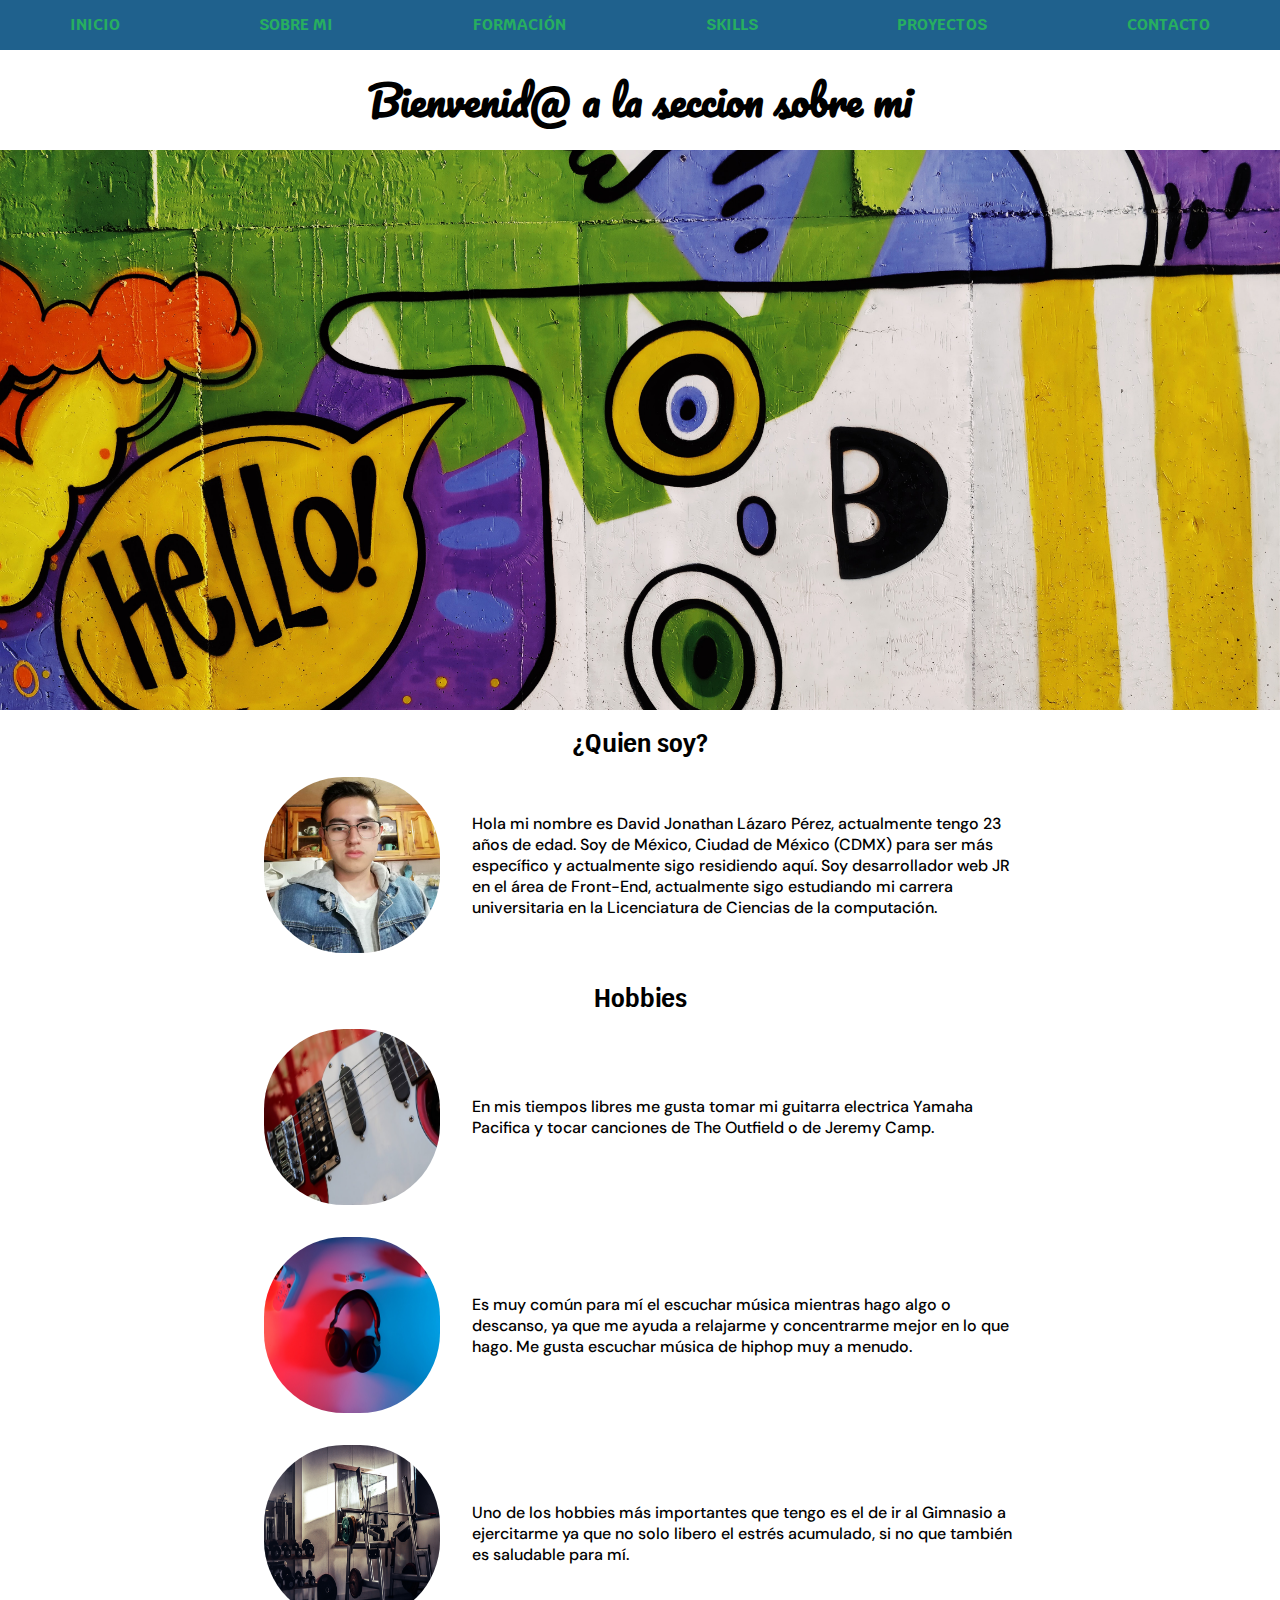
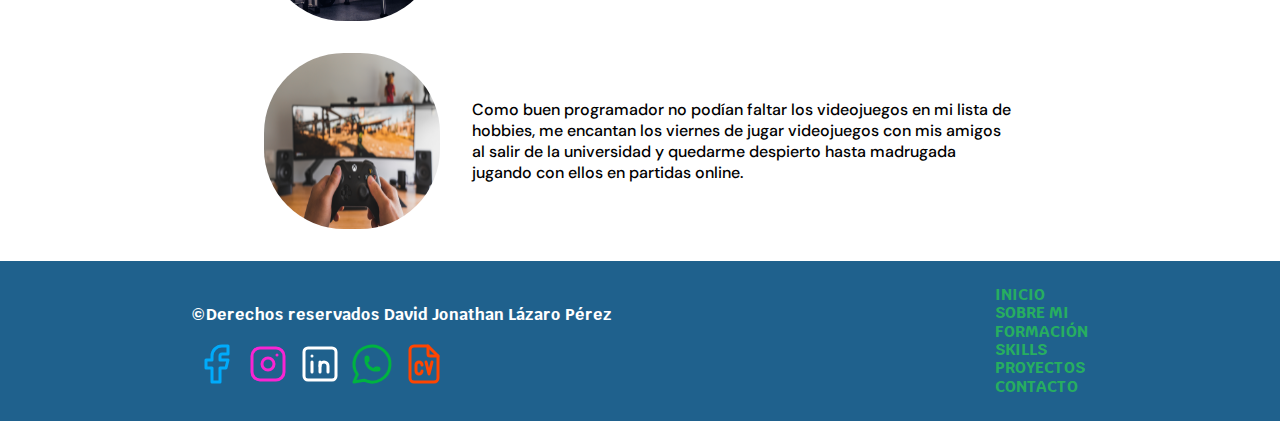
<file: Portafolio/sobre_mi.html>
<!DOCTYPE html>
<html lang="es">
<head>
    <meta charset="UTF-8">
    <meta name="viewport" content="width=device-width, initial-scale=1.0">
    <link href="https://fonts.googleapis.com/css2?family=DM+Sans:wght@400;500;700&family=Krub:wght@400;700&family=Montserrat:wght@300;400;700&family=Open+Sans:wght@300;400;700&family=PT+Sans:wght@400;700&family=Pacifico&family=Rubik+Dirt&display=swap" rel="stylesheet">
    <link rel="stylesheet" href="css/normalize.css">
    <link rel="stylesheet" href="css/bases.css">
    <link rel="stylesheet" href="css/bienvenida.css">
    <link rel="stylesheet" href="css/sobre_mi.css">
    <title>Document</title>
</head>
<body>
    <header class="encabezado">
        <div class="navegacion">
            <a class="navegacion__enlace" href="index.html">Inicio</a>
            <a class="navegacion__enlace" href="sobre_mi.html">Sobre Mi</a>
            <a class="navegacion__enlace" href="formacion.html">Formación</a>
            <a class="navegacion__enlace" href="skills.html">Skills</a>
            <a class="navegacion__enlace" href="proyectos.html">Proyectos</a>
            <a class="navegacion__enlace" href="contacto.html">Contacto</a>
        </div>
    </header>

    <main class="principal_sobre_mi">
        <h1 class="titulo__bienvenida">Bienvenid@ a la seccion sobre mi</h1>
        <div class="banner-sobre-mi"></div>
        
        <section class="quien_soy">

            <h2 class="titulo_seccion">
                ¿Quien soy?
            </h2>

            <div class="contenido contenedor">
                <img src="img/imagen-David.jpeg" alt="Imagen de David" class="imagen_sobre_mi">
                <p class="texto_sobre_mi">
                    Hola mi nombre es David Jonathan Lázaro Pérez, actualmente tengo <span id="edad">23</span> años de edad. 
                    Soy de México, Ciudad de México (CDMX) para ser más específico y actualmente sigo residiendo aquí. Soy desarrollador
                    web JR en el área de Front-End, actualmente sigo estudiando mi carrera universitaria en la Licenciatura de Ciencias de 
                    la computación.
                </p>
            </div>
            
        </section>

        <section class="Hobbies">
            <h1 class="titulo_seccion">Hobbies</h1>

            <div class="contenedor">
                <div class="contenido">
                    <img src="img/guitarra-pacifica.jpg" alt="Imagen de guitarra Yamaha pacifica" class="imagen_sobre_mi">
                    <p class="texto_sobre_mi">
                        En mis tiempos libres me gusta tomar mi guitarra electrica Yamaha Pacifica y tocar
                        canciones de The Outfield o de Jeremy Camp.
                    </p>
                </div>

                <div class="contenido">
                    <img src="img/audifonos.jpg" alt="Imagen de audifonos" class="imagen_sobre_mi">
                    <p class="texto_sobre_mi">
                        Es muy común para mí el escuchar música mientras hago algo o descanso, 
                        ya que me ayuda a relajarme y concentrarme mejor en lo que hago. Me gusta escuchar 
                        música de hiphop muy a menudo.
                    </p>
                </div>

                <div class="contenido">
                    <img src="img/gimnasio.jpg" alt="Imagen de GYM" class="imagen_sobre_mi">
                    <p class="texto_sobre_mi">
                        Uno de los hobbies más importantes que tengo es el de ir al Gimnasio a ejercitarme
                        ya que no solo libero el estrés acumulado, si no que también es saludable para mí.
                    </p>
                </div>

                <div class="contenido">
                    <img src="img/videojuegos.jpg" alt="Imagen de videojuegos" class="imagen_sobre_mi">
                    <p class="texto_sobre_mi">
                        Como buen programador no podían faltar los videojuegos en mi lista de hobbies,
                        me encantan los viernes de jugar videojuegos con mis amigos al salir de la universidad
                        y quedarme despierto hasta madrugada jugando con ellos en partidas online.
                    </p>
                </div>

            </div>
        </section>

    </main>

    <footer class="footer">

        
           <div>
            <p class="texto__derechos">©Derechos reservados David Jonathan Lázaro Pérez</p>
            <div class="redes__sociales">
                <a href="https://www.facebook.com/davidjonathan.lazaroperez/?mibextid=ZbWKwL" target="_blank" class="red__social">
                    <svg xmlns="http://www.w3.org/2000/svg" class="icon icon-tabler icon-tabler-brand-facebook" width="48" height="48" viewBox="0 0 24 24" stroke-width="1.5" stroke="#00abfb" fill="none" stroke-linecap="round" stroke-linejoin="round">
                    <path stroke="none" d="M0 0h24v24H0z" fill="none"/>
                    <path d="M7 10v4h3v7h4v-7h3l1 -4h-4v-2a1 1 0 0 1 1 -1h3v-4h-3a5 5 0 0 0 -5 5v2h-3" />
                  </svg>
                </a>
                <a href="https://instagram.com/david_jonathan_lp?igshid=NGExMmI2YTkyZg==" target="_blank" class="red__social">
                    <svg xmlns="http://www.w3.org/2000/svg" class="icon icon-tabler icon-tabler-brand-instagram" width="48" height="48" viewBox="0 0 24 24" stroke-width="1.5" stroke=" #f825d2 " fill="none" stroke-linecap="round" stroke-linejoin="round">
                        <path stroke="none" d="M0 0h24v24H0z" fill="none"/>
                        <path d="M4 4m0 4a4 4 0 0 1 4 -4h8a4 4 0 0 1 4 4v8a4 4 0 0 1 -4 4h-8a4 4 0 0 1 -4 -4z" />
                        <path d="M12 12m-3 0a3 3 0 1 0 6 0a3 3 0 1 0 -6 0" />
                        <path d="M16.5 7.5l0 .01" />
                      </svg>
                </a>
                <a href="https://www.linkedin.com/in/david-jonathan-l%C3%A1zaro-p%C3%A9rez-686651279" target="_blank" class="red__social">
                    <svg xmlns="http://www.w3.org/2000/svg" class="icon icon-tabler icon-tabler-brand-linkedin" width="48" height="48" viewBox="0 0 24 24" stroke-width="1.5" stroke="#ffffff" fill="none" stroke-linecap="round" stroke-linejoin="round">
                        <path stroke="none" d="M0 0h24v24H0z" fill="none"/>
                        <path d="M4 4m0 2a2 2 0 0 1 2 -2h12a2 2 0 0 1 2 2v12a2 2 0 0 1 -2 2h-12a2 2 0 0 1 -2 -2z" />
                        <path d="M8 11l0 5" />
                        <path d="M8 8l0 .01" />
                        <path d="M12 16l0 -5" />
                        <path d="M16 16v-3a2 2 0 0 0 -4 0" />
                      </svg>
                </a>
                <a href="https://api.whatsapp.com/send?phone=5511420551" class="red__social" target="_blank">
                    <svg xmlns="http://www.w3.org/2000/svg" class="icon icon-tabler icon-tabler-brand-whatsapp" width="48" height="48" viewBox="0 0 24 24" stroke-width="1.5" stroke="#00b341" fill="none" stroke-linecap="round" stroke-linejoin="round">
                        <path stroke="none" d="M0 0h24v24H0z" fill="none"/>
                        <path d="M3 21l1.65 -3.8a9 9 0 1 1 3.4 2.9l-5.05 .9" />
                        <path d="M9 10a.5 .5 0 0 0 1 0v-1a.5 .5 0 0 0 -1 0v1a5 5 0 0 0 5 5h1a.5 .5 0 0 0 0 -1h-1a.5 .5 0 0 0 0 1" />
                      </svg>
                </a>
                <a href="en_progreso.html">
                    <svg xmlns="http://www.w3.org/2000/svg" class="icon icon-tabler icon-tabler-file-cv" width="48" height="48" viewBox="0 0 24 24" stroke-width="1.5" stroke="#ff4500" fill="none" stroke-linecap="round" stroke-linejoin="round">
                        <path stroke="none" d="M0 0h24v24H0z" fill="none"/>
                        <path d="M14 3v4a1 1 0 0 0 1 1h4" />
                        <path d="M17 21h-10a2 2 0 0 1 -2 -2v-14a2 2 0 0 1 2 -2h7l5 5v11a2 2 0 0 1 -2 2z" />
                        <path d="M11 12.5a1.5 1.5 0 0 0 -3 0v3a1.5 1.5 0 0 0 3 0" />
                        <path d="M13 11l1.5 6l1.5 -6" />
                      </svg>
                 </a>
            </div>
           </div>
            
            <div class="navegacion__footer">
                <a class="navegacion__enlace" href="index.html">Inicio</a>
                <a class="navegacion__enlace" href="sobre_mi.html">Sobre Mi</a>
                <a class="navegacion__enlace" href="formacion.html">Formación</a>
                <a class="navegacion__enlace" href="skills.html">Skills</a>
                <a class="navegacion__enlace" href="proyectos.html">Proyectos</a>
                <a class="navegacion__enlace" href="contacto.html">Contacto</a>
            </div>

    </footer>
</body>
</html>
</file>
<file: Portafolio/css/bases.css>
:root {
    --background-azul: #1f618d;
    --letras-verdes: #27ae60;
    --letras-naranjas:  #dc7633;    ;
    --color-blanco: #FFFFFF;
    --color-negro: #000000;
    --color-gris-claro:#99a3a4;
    --background-azul-claro:aliceblue;
}

.contenedor {
    margin: auto 6rem;
}
</file>
<file: Portafolio/css/bienvenida.css>
.navegacion {
    background-color: var(--background-azul);
    display: flex;
    justify-content: space-around;
    align-items: center;
    padding-top: 1rem;
    padding-bottom: 1rem;
}

.navegacion__enlace {
    text-decoration: none;
    font-family: 'Krub';
    font-weight: 700;
    text-transform: uppercase;
    color: var(--letras-verdes);
}

.navegacion__enlace:hover {
    color: var(--color-blanco);
    text-decoration: underline;
}

.principal {
    display: flex;
    flex-direction: column;
    margin-top: 18%;
    margin-bottom: 18%;
}

.titulo__bienvenida {
    text-align: center;
    font-family: "Pacifico";
    font-size: 2.5rem;
}

.texto__bienvenida {
    margin: 0 10rem;
    text-align: center;
    font-size: 1.3rem;
    font-family: 'DM Sans';
    font-weight: 400;
}

.padre__footer {
    display: flex;
    flex-direction: column;
    justify-content: end;
}

.footer {
    margin-bottom: 0;
    display: flex;
    justify-content: space-around;
    align-items: center;
    background-color: #1f618d;
    height: 10rem;
}

.texto__derechos {
    color: var(--color-blanco);
    font-family: 'Krub';
    font-weight: bold;
}

.red__social {
    text-decoration: none;
}

.navegacion__footer {
    display: flex;
    flex-direction: column;
}


@media screen and (max-width: 768px) {
    .texto__bienvenida {
        margin: 0 2rem;
        text-align: center;
        font-size: 1.3rem;
        font-family: 'DM Sans';
        font-weight: 400;
    }

    .principal {
        margin-top: 45%;
        margin-bottom: 20%;
    }

    .footer {
        margin-top: 45vw;
    }

}

@media screen and (max-width: 480px){

    .navegacion {
        flex-direction: column;
    }

    .navegacion__enlace {
        font-size: 12px;
        margin-bottom: 5px;
    }

    .texto__derechos {
        font-size: 12px;
    }
}
</file>
<file: Portafolio/css/contacto.css>
.principal__skills {
    display: flex;
    flex-direction: column;
    justify-content: center;
    align-items: center;
}

.formulario {
    display: flex;
    flex-direction: column;
    align-items: center;
}

.campo {
    margin-bottom: 1rem;
    display: flex;
    flex-direction: column;
}

label {
    font-family: Arial, Helvetica, sans-serif;
    font-weight: 500;
}

input, textarea{
    width: 40vw;
    padding: .5rem;
    border-radius: 1rem;
    border: solid 2px var(--color-negro);
}

textarea {
    height: 20rem;
    resize: none;
}

.campo--invalid {
    margin-bottom: 0.5rem;
  }
  
  .campo--invalid .input {
    border: 1px solid red;
    border-radius: 7px;
  }
  
  .campo--invalid .input-label {
    color: red;
  }
  
  .input-message-error {
    display: none;
  }
  
  .campo--invalid .input-message-error {
    color: red;
    display: block;
    margin-top: 0.5rem;
    padding-left: 0.5rem;
  }

  #btn-enviar {
    background-color: var(--letras-verdes);
    border: solid 2px var(--background-azul);
    border-radius: 2rem;
    width: 50%;
    padding: .5rem;
    margin-bottom: 1rem;
    color: var(--background-azul);
    text-transform: uppercase;
    font-family: "Krub";
    font-weight: 700;
    cursor: pointer;
  }

  #btn-enviar:hover {
    border: solid 4px var(--background-azul);
    font-size: 15px;
  }

  @media screen and (max-width: 768px){
    input, textarea{
        width: 70vw;
        padding: .5rem;
        border-radius: 1rem;
        border: solid 2px var(--color-negro);
    }
  }
</file>
<file: Portafolio/css/en_progreso.css>
.provicional {
    display: flex;
    flex-direction: column;
    justify-content: center;
    align-items: center;
}
</file>
<file: Portafolio/css/envio_exitoso.css>
.alerta, .alerta_main {
    display: flex;
    flex-direction: column;
    align-items: center;
    justify-content: center;
}

.alerta {
    background-color: var(--background-azul);
    padding: 1rem;
    border-radius: 2rem;
}

.texto__alerta {
    color: var(--letras-verdes);
    font-family: Arial, Helvetica, sans-serif;
}

.boton__volver {
    background-color: var(--letras-verdes);
    border: solid 2px var(--background-azul);
    border-radius: 2rem;
    width: 50%;
    padding: .5rem;
    margin-bottom: 1rem;
    color: var(--background-azul);
    text-transform: uppercase;
    font-family: "Krub";
    font-weight: 700;
    cursor: pointer;
    text-align: center;
    text-decoration: none;
  }

  .boton__volver:hover {
    border: solid 4px var(--background-azul);
    font-size: 15px;
  }

  @media screen and (max-width: 480px){

    .alerta {
        font-size: 10px;
    }

  }
</file>
<file: Portafolio/css/formacion.css>
body {
    background-color: var(--background-azul-claro);
}

.titulo__formacion {
    font-family: "Krub";
    font-weight: 700;
}

.status__curso {
    color: var(--color-gris-claro);
}
</file>
<file: Portafolio/css/proyectos.css>
.proyecto {
    display: flex;
    justify-content: space-around;
    align-items: center;
    margin-top: 1rem;
    margin-bottom: 1rem;
}

.proyecto__imagen {
    width: 50vw;
}

.proyecto__info {
    display: flex;
    flex-direction: column;
    justify-content: center;
    align-items: center;
}

.proyecto__titulo {
    font-family: 'Krub';
    font-weight: 700;
}

.boton__repositorio {
    text-decoration: none;
    background-color: var(--color-negro);
    color: var(--letras-naranjas);
    padding: .5rem;
    text-align: center;
    font-family: 'DM Sans';
    font-weight: 700;
    border-radius: 2rem;
}

.boton__demo {
    text-decoration: none;
    background-color: var(--background-azul);
    color: var(--letras-verdes);
    padding: .5rem;
    text-align: center;
    font-family: 'DM Sans';
    font-weight: 700;
    border-radius: 2rem;
}

@media screen and (max-width: 768px){
    .proyecto {
        flex-direction: column;
    }

    .proyecto__imagen {
        width: 100vw;
    }

    .boton__repositorio {
        width: 1rem;
        font-size: 10px;
    }

    .boton__demo {
        width: 1rem;
        font-size: 10px;
    }
}
</file>
<file: Portafolio/css/skills.css>
.skills {
    display: grid;
    grid-template-columns: repeat(4, 1fr);
    justify-content: center;
    align-items: center;
    gap: 2rem;
}

.skill, .skill_blanda {
    display: flex;
    flex-direction: column;
    justify-content: center;
    align-items: center;
    background-color: var(--background-azul-claro);
}

.nombre__skill {
    font-family: "Krub";
    font-weight: 600;
    text-align: center;
}

.skill_blanda {
    margin-bottom: 1rem;
}

@media screen and (max-width: 480px){
    .skills {
        grid-template-columns: repeat(2, 1fr);
    }
}
</file>
<file: Portafolio/css/sobre_mi.css>
.banner-sobre-mi {
    background-image: url(../img/banner-sobre-mi.jpg);
    background-size: cover;
    height: 35rem;
}

.titulo_seccion {
    text-align: center;
    font-family: "Krub";
    font-size: 1.5rem;
}

.contenido {
    display: flex;
    align-items: center;
    justify-content: center;
    margin-bottom: 2rem;
}

.imagen_sobre_mi {
    width: 11rem;
    height: 11rem;
    border-radius: 5rem;
    margin-right: 2rem;
}



.texto_sobre_mi {
    width: 50%;
    font-family: "DM Sans";
    line-height: normal;
    font-weight: 500;
    
}


@media screen and (max-width: 768px){
    .banner-sobre-mi {
        background-size: 100vw;
        background-repeat: no-repeat;
        height: 60vw;
    }

    .contenido {
        flex-direction: column;
    }

    .texto_sobre_mi {
        width: 100%;
    }
}
</file>
